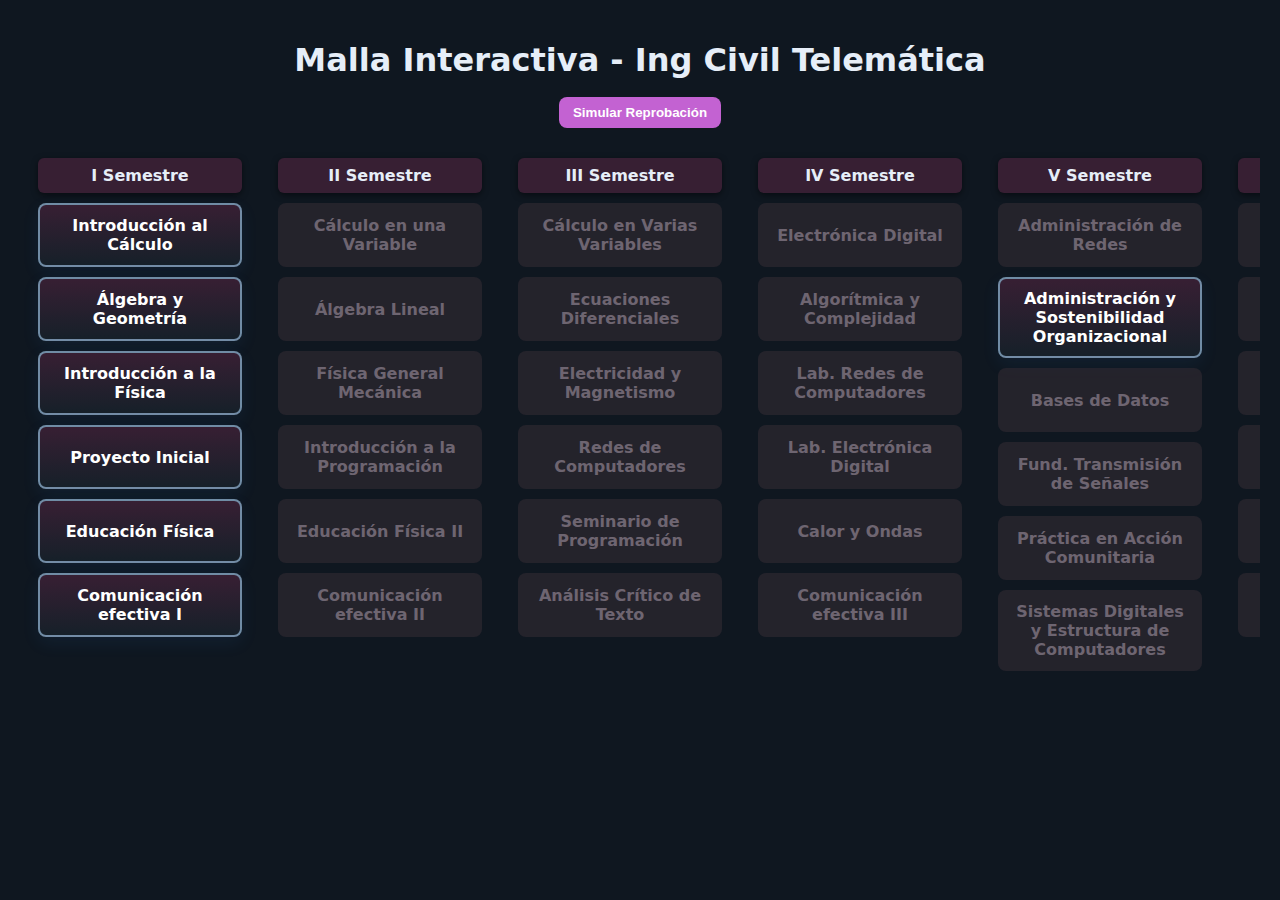
<file: docs/index.html>
<!DOCTYPE html>
<html lang="es">
<head>
  <meta charset="utf-8" />
  <meta name="viewport" content="width=device-width,initial-scale=1" />
  <title>Malla Interactiva - Horizontal</title>
  <link rel="stylesheet" href="css/style.css">
</head>
<body>
  <h1>Malla Interactiva - Ing Civil Telemática</h1>

  <div style="text-align:center; margin-bottom: 12px;">
    <button onclick="simularReprobacion()"
      style="padding:8px 14px; border-radius:8px; border:none; background:#c362d2; color:white; cursor:pointer; font-weight:600;">
      Simular Reprobación
    </button>
  </div>

  <div class="malla" id="malla">

    <!-- I Semestre -->
    <div class="columna">
      <div class="titulo">I Semestre</div>
      <div class="ramo" id="MAT070" onclick="toggleRamo('MAT070')">Introducción al Cálculo</div>
      <div class="ramo" id="MAT060" onclick="toggleRamo('MAT060')">Álgebra y Geometría</div>
      <div class="ramo" id="FIS100" onclick="toggleRamo('FIS100')">Introducción a la Física</div>
      <div class="ramo" id="IWG400" onclick="toggleRamo('IWG400')">Proyecto Inicial</div>
      <div class="ramo" id="EFI200" onclick="toggleRamo('EFI200')">Educación Física</div>
      <div class="ramo" id="HXW006" onclick="toggleRamo('HXW006')">Comunicación efectiva I</div>
    </div>

    <!-- II Semestre -->
    <div class="columna">
      <div class="titulo">II Semestre</div>
      <div class="ramo bloqueado" id="MAT071" data-requisitos="MAT070" onclick="toggleRamo('MAT071')">Cálculo en una Variable</div>
      <div class="ramo bloqueado" id="MAT061" data-requisitos="MAT060" onclick="toggleRamo('MAT061')">Álgebra Lineal</div>
      <div class="ramo bloqueado" id="FIS111" data-requisitos="FIS100" onclick="toggleRamo('FIS111')">Física General Mecánica</div>
      <div class="ramo bloqueado" id="INF129" data-requisitos="IWG400" onclick="toggleRamo('INF129')">Introducción a la Programación</div>
      <div class="ramo bloqueado" id="EFI201" data-requisitos="EFI200" onclick="toggleRamo('EFI201')">Educación Física II</div>
      <div class="ramo bloqueado" id="HXW007" data-requisitos="HXW006" onclick="toggleRamo('HXW007')">Comunicación efectiva II</div>
    </div>

    <!-- III Semestre -->
    <div class="columna">
      <div class="titulo">III Semestre</div>
      <div class="ramo bloqueado" id="MAT002" data-requisitos="MAT071,MAT061" onclick="toggleRamo('MAT002')">Cálculo en Varias Variables</div>
      <div class="ramo bloqueado" id="MAT003" data-requisitos="MAT071,MAT061" onclick="toggleRamo('MAT003')">Ecuaciones Diferenciales</div>
      <div class="ramo bloqueado" id="FIS121" data-requisitos="FIS111,MAT071,MAT061" onclick="toggleRamo('FIS121')">Electricidad y Magnetismo</div>
      <div class="ramo bloqueado" id="ELO234" data-requisitos="INF129" onclick="toggleRamo('ELO234')">Redes de Computadores</div>
      <div class="ramo bloqueado" id="TEL201" data-requisitos="INF129" onclick="toggleRamo('TEL201')">Seminario de Programación</div>
      <div class="ramo bloqueado" id="HMN706" data-requisitos="HXW007" onclick="toggleRamo('HMN706')">Análisis Crítico de Texto</div>
    </div>

    <!-- IV Semestre -->
    <div class="columna">
      <div class="titulo">IV Semestre</div>
      <div class="ramo bloqueado" id="TEL202" data-requisitos="MAT071,FIS121" onclick="toggleRamo('TEL202')">Electrónica Digital</div>
      <div class="ramo bloqueado" id="TEL203" data-requisitos="TEL201" onclick="toggleRamo('TEL203')">Algorítmica y Complejidad</div>
      <div class="ramo bloqueado" id="TEL204" data-requisitos="ELO234" onclick="toggleRamo('TEL204')">Lab. Redes de Computadores</div>
      <div class="ramo bloqueado" id="TEL205" data-requisitos="MAT071,FIS121" onclick="toggleRamo('TEL205')">Lab. Electrónica Digital</div>
      <div class="ramo bloqueado" id="FIS131" data-requisitos="FIS111" onclick="toggleRamo('FIS131')">Calor y Ondas</div>
      <div class="ramo bloqueado" id="HMN707" data-requisitos="HMN706" onclick="toggleRamo('HMN707')">Comunicación efectiva III</div>
    </div>

    <!-- V Semestre -->
    <div class="columna">
      <div class="titulo">V Semestre</div>
      <div class="ramo bloqueado" id="TEL306" data-requisitos="TEL204" onclick="toggleRamo('TEL306')">Administración de Redes</div>
      <div class="ramo" id="ICS703" onclick="toggleRamo('ICS703')">Administración y Sostenibilidad Organizacional</div>
      <div class="ramo bloqueado" id="INF305" data-requisitos="TEL203" onclick="toggleRamo('INF305')">Bases de Datos</div>
      <div class="ramo bloqueado" id="TEL308" data-requisitos="MAT071,FIS121" onclick="toggleRamo('TEL308')">Fund. Transmisión de Señales</div>
      <div class="ramo bloqueado" id="HMN708" data-requisitos="HMN707" onclick="toggleRamo('HMN708')">Práctica en Acción Comunitaria</div>
      <div class="ramo bloqueado" id="TEL307" data-requisitos="TEL202,TEL205" onclick="toggleRamo('TEL307')">Sistemas Digitales y Estructura de Computadores</div>
    </div>

    <!-- VI Semestre -->
    <div class="columna">
      <div class="titulo">VI Semestre</div>
      <div class="ramo bloqueado" id="INF313" data-requisitos="INF305" onclick="toggleRamo('INF313')">Análisis y Diseño de Software</div>
      <div class="ramo bloqueado" id="HMN709" data-requisitos="HMN708" onclick="toggleRamo('HMN709')">Comunicación efectiva IV</div>
      <div class="ramo bloqueado" id="INF204" data-requisitos="INF129,MAT002" onclick="toggleRamo('INF204')">Estadística Computacional</div>
      <div class="ramo bloqueado" id="IND732" data-requisitos="ICS703" onclick="toggleRamo('IND732')">Ingeniería Económica</div>
      <div class="ramo bloqueado" id="ELO715" data-requisitos="TEL308" onclick="toggleRamo('ELO715')">Principios de Comunicaciones</div>
      <div class="ramo bloqueado" id="ELO335" data-requisitos="TEL201" onclick="toggleRamo('ELO335')">Sistemas Operativos</div>
    </div>

    <!-- VII Semestre -->
    <div class="columna">
      <div class="titulo">VII Semestre</div>
      <div class="ramo bloqueado" id="TEL410" data-requisitos="INF204,INF129" onclick="toggleRamo('TEL410')">Ciencia de Datos</div>
      <div class="ramo bloqueado" id="TEL409" data-requisitos="ELO234,INF204" onclick="toggleRamo('TEL409')">Disponibilidad y Rendimiento de Sistemas TIC</div>
      <div class="ramo bloqueado" id="INF418" data-requisitos="INF313" onclick="toggleRamo('INF418')">Ingeniería de Software</div>
      <div class="ramo bloqueado" id="HMN710" data-requisitos="HMN709" onclick="toggleRamo('HMN710')">Inglés Disciplinar</div>
      <div class="ramo bloqueado" id="ELO419" data-requisitos="ELO715" onclick="toggleRamo('ELO419')">Laboratorio de Comunicaciones</div>
      <div class="ramo bloqueado" id="INF306" data-requisitos="INF129,MAT061" onclick="toggleRamo('INF306')">Optimización</div>
    </div>

    <!-- VIII Semestre -->
    <div class="columna">
      <div class="titulo">VIII Semestre</div>
      <div class="ramo bloqueado" id="TEL415" data-requisitos="INF305,INF418" onclick="toggleRamo('TEL415')">Aplicaciones Web y Móviles</div>
      <div class="ramo bloqueado" id="TEL413" data-requisitos="MAT002,ELO335,INF418" onclick="toggleRamo('TEL413')">Ingeniería en Ciberseguridad</div>
      <div class="ramo bloqueado" id="TEL412" data-requisitos="INF313" onclick="toggleRamo('TEL412')">Pensamiento de Diseño de Ingeniería</div>
      <div class="ramo bloqueado" id="TEL414" data-requisitos="INF204,ELO234" onclick="toggleRamo('TEL414')">Planificación Infraestructura Telemática</div>
      <div class="ramo bloqueado" id="TEL416" data-requisitos="INF204,TEL203" onclick="toggleRamo('TEL416')">Procesamiento Digital de Imágenes</div>
    </div>

    <!-- IX Semestre -->
    <div class="columna">
      <div class="titulo">IX Semestre</div>
      <div class="ramo" id="ISC707" onclick="toggleRamo('ISC707')">Gestión de la Innovación</div>
      <div class="ramo" id="DGD728" onclick="toggleRamo('DGD728')">Taller Memoria Multidisciplinaria I</div>
      <div class="ramo" id="TEL617" onclick="toggleRamo('TEL617')">Electivo</div>
      <div class="ramo" id="TEL618" onclick="toggleRamo('TEL618')">Electivo Disciplinar I</div>
      <div class="ramo" id="TEL619" onclick="toggleRamo('TEL619')">Electivo Disciplinar II</div>
      <div class="ramo" id="TEL620" onclick="toggleRamo('TEL620')">Electivo Disciplinar III</div>
    </div>

    <!-- X Semestre -->
    <div class="columna">
      <div class="titulo">X Semestre</div>
      <div class="ramo" id="ICS_EMPRE" onclick="toggleRamo('ICS_EMPRE')">Gestión del Emprendimiento</div>
      <div class="ramo" id="DGD729" onclick="toggleRamo('DGD729')">Taller Memoria Multidisciplinaria II</div>
      <div class="ramo" id="TEL621" onclick="toggleRamo('TEL621')">Electivo Disciplinar IV</div>
      <div class="ramo" id="TEL622" onclick="toggleRamo('TEL622')">Electivo Disciplinar V</div>
      <div class="ramo" id="TEL623" onclick="toggleRamo('TEL623')">Electivo Disciplinar VI</div>
    </div>

  </div>

  <script src="js/script.js"></script>
</body>
</html>
</file>
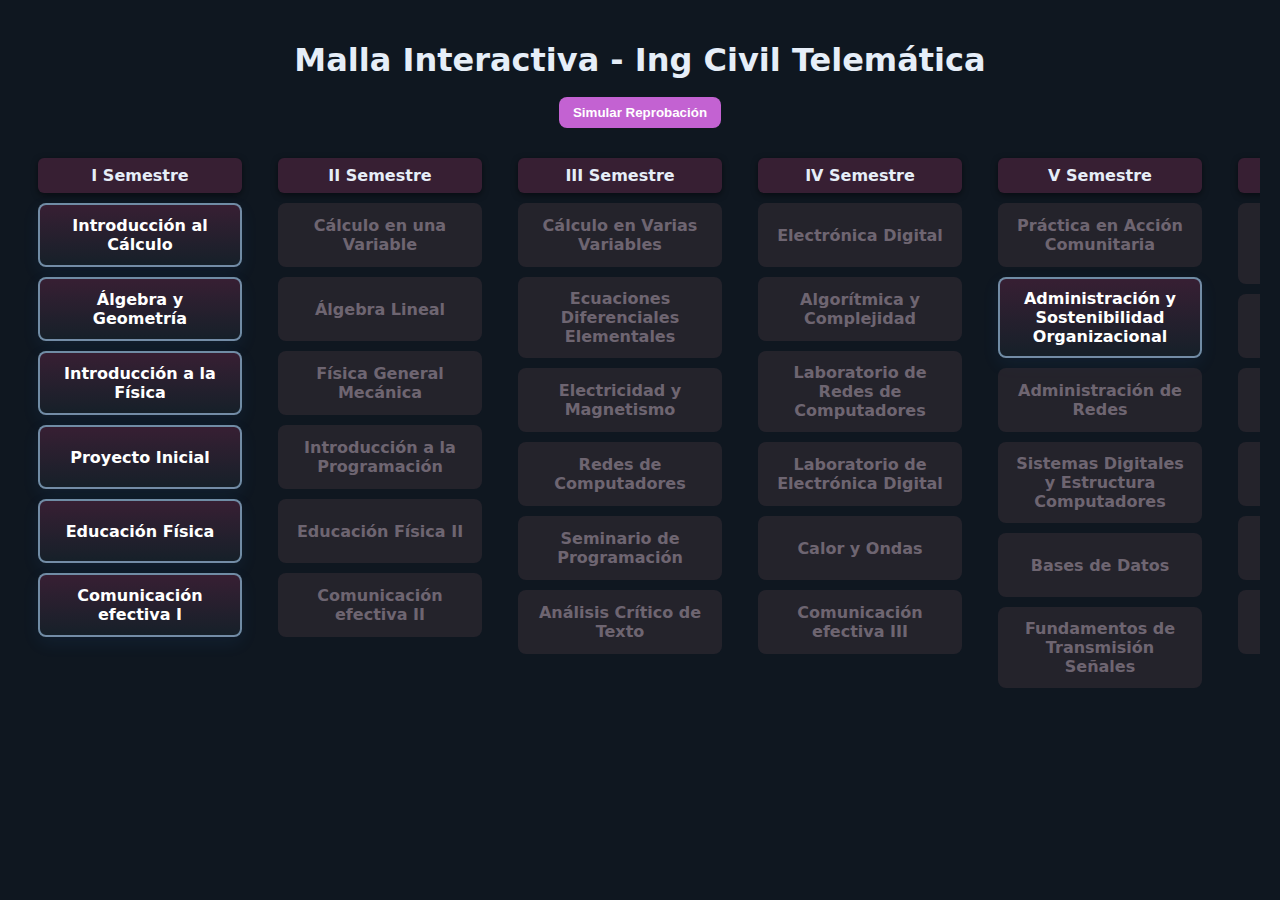
<file: docs/css/index.html>
<!DOCTYPE html>
<html lang="es">
<head>
  <meta charset="utf-8" />
  <meta name="viewport" content="width=device-width,initial-scale=1" />
  <title>Malla Interactiva - Horizontal</title>
  <link rel="stylesheet" href="css/style.css">
</head>
<body>
  <h1>Malla Interactiva - Ing Civil Telemática</h1>

  <div style="text-align:center; margin-bottom: 12px;">
    <button onclick="simularReprobacion()" style="padding:8px 14px; border-radius:8px; border:none; background:#c362d2; color:white; cursor:pointer; font-weight:600;">
      Simular Reprobación
    </button>
  </div>

  <div class="malla" id="malla">
    <!-- Primer semestre -->
    <div class="columna">
      <div class="titulo">I Semestre</div>
      <div class="ramo" id="MAT070" onclick="toggleRamo('MAT070')">Introducción al Cálculo</div>
      <div class="ramo" id="MAT060" onclick="toggleRamo('MAT060')">Álgebra y Geometría</div>
      <div class="ramo" id="FIS100" onclick="toggleRamo('FIS100')">Introducción a la Física</div>
      <div class="ramo" id="IWG400" onclick="toggleRamo('IWG400')">Proyecto Inicial</div>
      <div class="ramo" id="EFI200" onclick="toggleRamo('EFI200')">Educación Física</div>
      <div class="ramo" id="HXW006" onclick="toggleRamo('HXW006')">Comunicación efectiva I</div>
    </div>

    <!-- Segundo semestre -->
    <div class="columna">
      <div class="titulo">II Semestre</div>
      <div class="ramo bloqueado" id="MAT071" data-requisitos="MAT070" onclick="toggleRamo('MAT071')">Cálculo en una Variable</div>
      <div class="ramo bloqueado" id="MAT061" data-requisitos="MAT060" onclick="toggleRamo('MAT061')">Álgebra Lineal</div>
      <div class="ramo bloqueado" id="FIS111" data-requisitos="FIS100" onclick="toggleRamo('FIS111')">Física General Mecánica</div>
      <div class="ramo bloqueado" id="INF129" data-requisitos="IWG400" onclick="toggleRamo('INF129')">Introducción a la Programación</div>
      <div class="ramo bloqueado" id="EFI201" data-requisitos="EFI200" onclick="toggleRamo('EFI201')">Educación Física II</div>
      <div class="ramo bloqueado" id="HXW007" data-requisitos="HXW006" onclick="toggleRamo('HXW007')">Comunicación efectiva II</div>
    </div>

    <!-- Tercer semestre -->
    <div class="columna">
      <div class="titulo">III Semestre</div>
      <div class="ramo bloqueado" id="MAT002" data-requisitos="MAT071" onclick="toggleRamo('MAT002')">Cálculo en Varias Variables</div>
      <div class="ramo bloqueado" id="MAT003" data-requisitos="MAT061" onclick="toggleRamo('MAT003')">Ecuaciones Diferenciales Elementales</div>
      <div class="ramo bloqueado" id="FIS121" data-requisitos="FIS111,MAT061,MAT071" onclick="toggleRamo('FIS121')">Electricidad y Magnetismo</div>
      <div class="ramo bloqueado" id="ELO234" data-requisitos="INF129" onclick="toggleRamo('ELO234')">Redes de Computadores</div>
      <div class="ramo bloqueado" id="TEL201" data-requisitos="INF129" onclick="toggleRamo('TEL201')">Seminario de Programación</div>
      <div class="ramo bloqueado" id="HMN706" data-requisitos="HXW007" onclick="toggleRamo('HMN706')">Análisis Crítico de Texto</div>
    </div>

    <!-- Cuarto semestre -->
    <div class="columna">
      <div class="titulo">IV Semestre</div>
      <div class="ramo bloqueado" id="TEL202" data-requisitos="MAT071,FIS121" onclick="toggleRamo('TEL202')">Electrónica Digital</div>
      <div class="ramo bloqueado" id="TEL203" data-requisitos="TEL201" onclick="toggleRamo('TEL203')">Algorítmica y Complejidad</div>
      <div class="ramo bloqueado" id="TEL204" data-requisitos="ELO234" onclick="toggleRamo('TEL204')">Laboratorio de Redes de Computadores</div>
      <div class="ramo bloqueado" id="TEL205" data-requisitos="MAT071,FIS121" onclick="toggleRamo('TEL205')">Laboratorio de Electrónica Digital</div>
      <div class="ramo bloqueado" id="FIS131" data-requisitos="FIS111" onclick="toggleRamo('FIS131')">Calor y Ondas</div>
      <div class="ramo bloqueado" id="HMN707" data-requisitos="HXW007" onclick="toggleRamo('HMN707')">Comunicación efectiva III</div>
    </div>

    <!-- Quinto semestre -->
    <div class="columna">
      <div class="titulo">V Semestre</div>
      <div class="ramo bloqueado" id="HMN708" data-requisitos="IWG400" onclick="toggleRamo('HMN708')">Práctica en Acción Comunitaria</div>
      <div class="ramo bloqueado" id="ICS703" onclick="toggleRamo('ICS703')">Administración y Sostenibilidad Organizacional</div>
      <div class="ramo bloqueado" id="TEL306" data-requisitos="TEL204" onclick="toggleRamo('TEL306')">Administración de Redes</div>
      <div class="ramo bloqueado" id="TEL307" data-requisitos="TEL202,TEL205" onclick="toggleRamo('TEL307')">Sistemas Digitales y Estructura Computadores</div>
      <div class="ramo bloqueado" id="INF305" data-requisitos="INF129" onclick="toggleRamo('INF305')">Bases de Datos</div>
      <div class="ramo bloqueado" id="TEL308" data-requisitos="MAT002,FIS121" onclick="toggleRamo('TEL308')">Fundamentos de Transmisión Señales</div>
    </div>

    <!-- Sexto semestre -->
    <div class="columna">
      <div class="titulo">VI Semestre</div>
      <div class="ramo bloqueado" id="HMN709" data-requisitos="HMN707" onclick="toggleRamo('HMN709')">Comunicación efectiva en español/inglés IV</div>
      <div class="ramo bloqueado" id="IND732" data-requisitos="ICS703" onclick="toggleRamo('IND732')">Ingeniería Económica</div>
      <div class="ramo bloqueado" id="INF236" data-requisitos="INF305" onclick="toggleRamo('INF236')">Análisis y Diseño de Software</div>
      <div class="ramo bloqueado" id="ELO335" data-requisitos="TEL201" onclick="toggleRamo('ELO335')">Sistemas Operativos</div>
      <div class="ramo bloqueado" id="INF280" data-requisitos="MAT002,INF129" onclick="toggleRamo('INF280')">Estadística Computacional</div>
      <div class="ramo bloqueado" id="ELO715" data-requisitos="TEL308" onclick="toggleRamo('ELO715')">Principios de Comunicaciones</div>
    </div>

    <!-- Séptimo semestre (vacío) -->
    <div class="columna">
      <div class="titulo">VII Semestre</div>
    </div>

  </div>

  <script src="js/script.js"></script>
</body>
</html>
</file>
<file: docs/css/style.css>
:root {
  --bg: #0f1720;
  --card: #371f33;
  --text: #e6eef8;
  --blocked: #332b33;
  --accent: #c362d2;
  --active: #479863;
}

* {
  box-sizing: border-box;
}

body {
  margin: 0;
  padding: 20px;
  font-family: Inter, Poppins, system-ui, Arial;
  background: var(--bg);
  color: var(--text);
}

h1 {
  text-align: center;
  margin-bottom: 18px;
  font-weight: 600;
}

.malla {
  display: flex;
  flex-direction: row;
  gap: 20px;
  align-items: flex-start;
  justify-content: flex-start;
  padding: 10px;
  overflow-x: auto;
  overflow-y: hidden;
  -webkit-overflow-scrolling: touch;
  scroll-behavior: smooth;
}

.columna {
  min-width: 220px;
  display: flex;
  flex-direction: column;
  gap: 10px;
  align-items: center;
  padding: 8px;
}

.titulo {
  background: var(--card);
  padding: 8px 10px;
  border-radius: 6px;
  width: 100%;
  text-align: center;
  font-weight: 600;
  color: var(--text);
  box-shadow: 0 2px 6px rgba(0, 0, 0, 0.5);
}

.ramo {
  width: 100%;
  min-height: 64px;
  background: linear-gradient(180deg, var(--card), #162029);
  border-radius: 8px;
  display: flex;
  align-items: center;
  justify-content: center;
  text-align: center;
  padding: 10px;
  cursor: pointer;
  user-select: none;
  transition: transform 0.12s ease, box-shadow 0.12s ease;
  border: 2px solid transparent;
  font-weight: 600;
  color: var(--text);
}

.ramo:hover {
  transform: translateY(-3px);
  box-shadow: 0 6px 18px rgba(0, 0, 0, 0.5);
}

.ramo.bloqueado {
  background: var(--blocked);
  opacity: 0.6;
  color: #ad9aa7;
  cursor: not-allowed;
  transform: none;
  box-shadow: none;
}

.ramo.activo {
  background: linear-gradient(180deg, var(--active), #647c6f);
  color: white;
  border-color: rgba(255, 255, 255, 0.06);
  box-shadow: 0 10px 30px rgba(4, 175, 75, 0.461);
}

.ramo.desbloqueado {
  border-color: rgba(122, 152, 178, 0.9);
  box-shadow: 0 6px 18px rgba(45, 137, 239, 0.08);
  opacity: 1;
  color: white;
}
</file>
<file: docs/css/css/style.css>
:root {
  --bg: #0f1720;
  --card: #371f33;
  --text: #e6eef8;
  --blocked: #332b33;
  --accent: #c362d2;
  --active: #479863;
}

* {
  box-sizing: border-box;
}

body {
  margin: 0;
  padding: 20px;
  font-family: Inter, Poppins, system-ui, Arial;
  background: var(--bg);
  color: var(--text);
}

h1 {
  text-align: center;
  margin-bottom: 18px;
  font-weight: 600;
}

.malla {
  display: flex;
  flex-direction: row;
  gap: 20px;
  align-items: flex-start;
  justify-content: flex-start;
  padding: 10px;
  overflow-x: auto;
  overflow-y: hidden;
  -webkit-overflow-scrolling: touch;
  scroll-behavior: smooth;
}

.columna {
  min-width: 220px;
  display: flex;
  flex-direction: column;
  gap: 10px;
  align-items: center;
  padding: 8px;
}

.titulo {
  background: var(--card);
  padding: 8px 10px;
  border-radius: 6px;
  width: 100%;
  text-align: center;
  font-weight: 600;
  color: var(--text);
  box-shadow: 0 2px 6px rgba(0, 0, 0, 0.5);
}

.ramo {
  width: 100%;
  min-height: 64px;
  background: linear-gradient(180deg, var(--card), #162029);
  border-radius: 8px;
  display: flex;
  align-items: center;
  justify-content: center;
  text-align: center;
  padding: 10px;
  cursor: pointer;
  user-select: none;
  transition: transform 0.12s ease, box-shadow 0.12s ease;
  border: 2px solid transparent;
  font-weight: 600;
  color: var(--text);
}

.ramo:hover {
  transform: translateY(-3px);
  box-shadow: 0 6px 18px rgba(0, 0, 0, 0.5);
}

.ramo.bloqueado {
  background: var(--blocked);
  opacity: 0.6;
  color: #ad9aa7;
  cursor: not-allowed;
  transform: none;
  box-shadow: none;
}

.ramo.activo {
  background: linear-gradient(180deg, var(--active), #647c6f);
  color: white;
  border-color: rgba(255, 255, 255, 0.06);
  box-shadow: 0 10px 30px rgba(4, 175, 75, 0.461);
}

.ramo.desbloqueado {
  border-color: rgba(122, 152, 178, 0.9);
  box-shadow: 0 6px 18px rgba(45, 137, 239, 0.08);
  opacity: 1;
  color: white;
}
</file>
